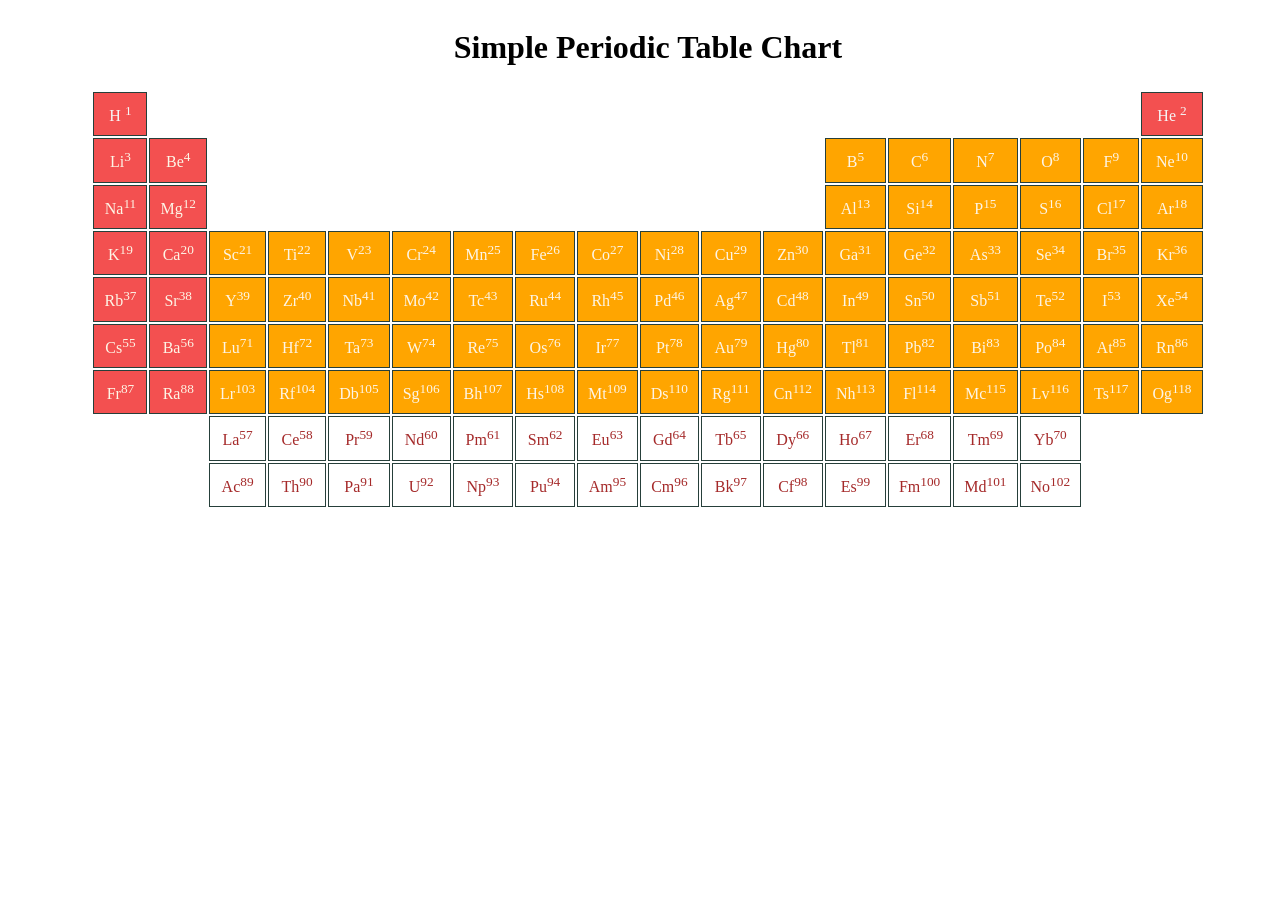
<file: index.html>
<!DOCTYPE html>
<html lang="en">
  <head>
    <meta charset="UTF-8" />
    <meta http-equiv="X-UA-Compatible" content="IE=edge" />
    <meta name="viewport" content="width=device-width, initial-scale=1.0" />
    <link rel="stylesheet" href="style.css" />
    <title>Simple Periodic Table Chart</title>
  </head>
  <body class="main">
    <h1 class="title">Simple Periodic Table Chart</h1>
    <div class="view">
      <table class="one">
        <tr class="two">
          <!-- <th colspan="20">Periodic Table Chart</th> -->
        </tr>
        <tr class="three">
          <td class="red">H <sup>1</sup></td>
          <td
            colspan="16"
            style="background-color: white; border: 1px solid white"
          ></td>
          <td class="red">He <sup>2</sup></td>
        </tr>
        <tr class="four">
          <td class="red">Li<sup>3</sup></td>
          <td class="red">Be<sup>4</sup></td>
          <td
            colspan="10"
            style="background-color: white; border: 1px solid white"
          ></td>
          <td>B<sup>5</sup></td>
          <td>C<sup>6</sup></td>
          <td>N<sup>7</sup></td>
          <td>O<sup>8</sup></td>
          <td>F<sup>9</sup></td>
          <td>Ne<sup>10</sup></td>
        </tr>
        <tr class="five">
          <td class="red">Na<sup>11</sup></td>
          <td class="red">Mg<sup>12</sup></td>
          <td
            colspan="10"
            style="background-color: white; border: 1px solid white"
          ></td>
          <td>Al<sup>13</sup></td>
          <td>Si<sup>14</sup></td>
          <td>P<sup>15</sup></td>
          <td>S<sup>16</sup></td>
          <td>Cl<sup>17</sup></td>
          <td>Ar<sup>18</sup></td>
        </tr>
        <tr class="six">
          <td class="red">K<sup>19</sup></td>
          <td class="red">Ca<sup>20</sup></td>
          <td>Sc<sup>21</sup></td>
          <td>Ti<sup>22</sup></td>
          <td>V<sup>23</sup></td>
          <td>Cr<sup>24</sup></td>
          <td>Mn<sup>25</sup></td>
          <td>Fe<sup>26</sup></td>
          <td>Co<sup>27</sup></td>
          <td>Ni<sup>28</sup></td>
          <td>Cu<sup>29</sup></td>
          <td>Zn<sup>30</sup></td>
          <td>Ga<sup>31</sup></td>
          <td>Ge<sup>32</sup></td>
          <td>As<sup>33</sup></td>
          <td>Se<sup>34</sup></td>
          <td>Br<sup>35</sup></td>
          <td>Kr<sup>36</sup></td>
        </tr>
        <tr class="seven">
          <td class="red">Rb<sup>37</sup></td>
          <td class="red">Sr<sup>38</sup></td>
          <td>Y<sup>39</sup></td>
          <td>Zr<sup>40</sup></td>
          <td>Nb<sup>41</sup></td>
          <td>Mo<sup>42</sup></td>
          <td>Tc<sup>43</sup></td>
          <td>Ru<sup>44</sup></td>
          <td>Rh<sup>45</sup></td>
          <td>Pd<sup>46</sup></td>
          <td>Ag<sup>47</sup></td>
          <td>Cd<sup>48</sup></td>
          <td>In<sup>49</sup></td>
          <td>Sn<sup>50</sup></td>
          <td>Sb<sup>51</sup></td>
          <td>Te<sup>52</sup></td>
          <td>I<sup>53</sup></td>
          <td>Xe<sup>54</sup></td>
        </tr>
        <tr class="eight">
          <td class="red">Cs<sup>55</sup></td>
          <td class="red">Ba<sup>56</sup></td>
          <td>Lu<sup>71</sup></td>
          <td>Hf<sup>72</sup></td>
          <td>Ta<sup>73</sup></td>
          <td>W<sup>74</sup></td>
          <td>Re<sup>75</sup></td>
          <td>Os<sup>76</sup></td>
          <td>Ir<sup>77</sup></td>
          <td>Pt<sup>78</sup></td>
          <td>Au<sup>79</sup></td>
          <td>Hg<sup>80</sup></td>
          <td>Tl<sup>81</sup></td>
          <td>Pb<sup>82</sup></td>
          <td>Bi<sup>83</sup></td>
          <td>Po<sup>84</sup></td>
          <td>At<sup>85</sup></td>
          <td>Rn<sup>86</sup></td>
        </tr>
        <tr class="nine">
          <td class="red">Fr<sup>87</sup></td>
          <td class="red">Ra<sup>88</sup></td>
          <td>Lr<sup>103</sup></td>
          <td>Rf<sup>104</sup></td>
          <td>Db<sup>105</sup></td>
          <td>Sg<sup>106</sup></td>
          <td>Bh<sup>107</sup></td>
          <td>Hs<sup>108</sup></td>
          <td>Mt<sup>109</sup></td>
          <td>Ds<sup>110</sup></td>
          <td>Rg<sup>111</sup></td>
          <td>Cn<sup>112</sup></td>
          <td>Nh<sup>113</sup></td>
          <td>Fl<sup>114</sup></td>
          <td>Mc<sup>115</sup></td>
          <td>Lv<sup>116</sup></td>
          <td>Ts<sup>117</sup></td>
          <td>Og<sup>118</sup></td>
        </tr>

        <tr class="ten">
          <td
            colspan="2"
            style="background-color: white; border: 1px solid white"
          ></td>
          <td>La<sup>57</sup></td>
          <td>Ce<sup>58</sup></td>
          <td>Pr<sup>59</sup></td>
          <td>Nd<sup>60</sup></td>
          <td>Pm<sup>61</sup></td>
          <td>Sm<sup>62</sup></td>
          <td>Eu<sup>63</sup></td>
          <td>Gd<sup>64</sup></td>
          <td>Tb<sup>65</sup></td>
          <td>Dy<sup>66</sup></td>
          <td>Ho<sup>67</sup></td>
          <td>Er<sup>68</sup></td>
          <td>Tm<sup>69</sup></td>
          <td>Yb<sup>70</sup></td>
          <td
            colspan="2"
            style="background-color: white; border: 1px solid white"
          ></td>
        </tr>
        <tr>
          <td
            colspan="2"
            style="background-color: white; border: 1px solid white"
          ></td>
          <td>Ac<sup>89</sup></td>
          <td>Th<sup>90</sup></td>
          <td>Pa<sup>91</sup></td>
          <td>U<sup>92</sup></td>
          <td>Np<sup>93</sup></td>
          <td>Pu<sup>94</sup></td>
          <td>Am<sup>95</sup></td>
          <td>Cm<sup>96</sup></td>
          <td>Bk<sup>97</sup></td>
          <td>Cf<sup>98</sup></td>
          <td>Es<sup>99</sup></td>
          <td>Fm<sup>100</sup></td>
          <td>Md<sup>101</sup></td>
          <td>No<sup>102</sup></td>
          <td
            colspan="2"
            style="background-color: white; border: 1px solid white"
          ></td>
        </tr>
      </table>
    </div>
  </body>
</html>
</file>
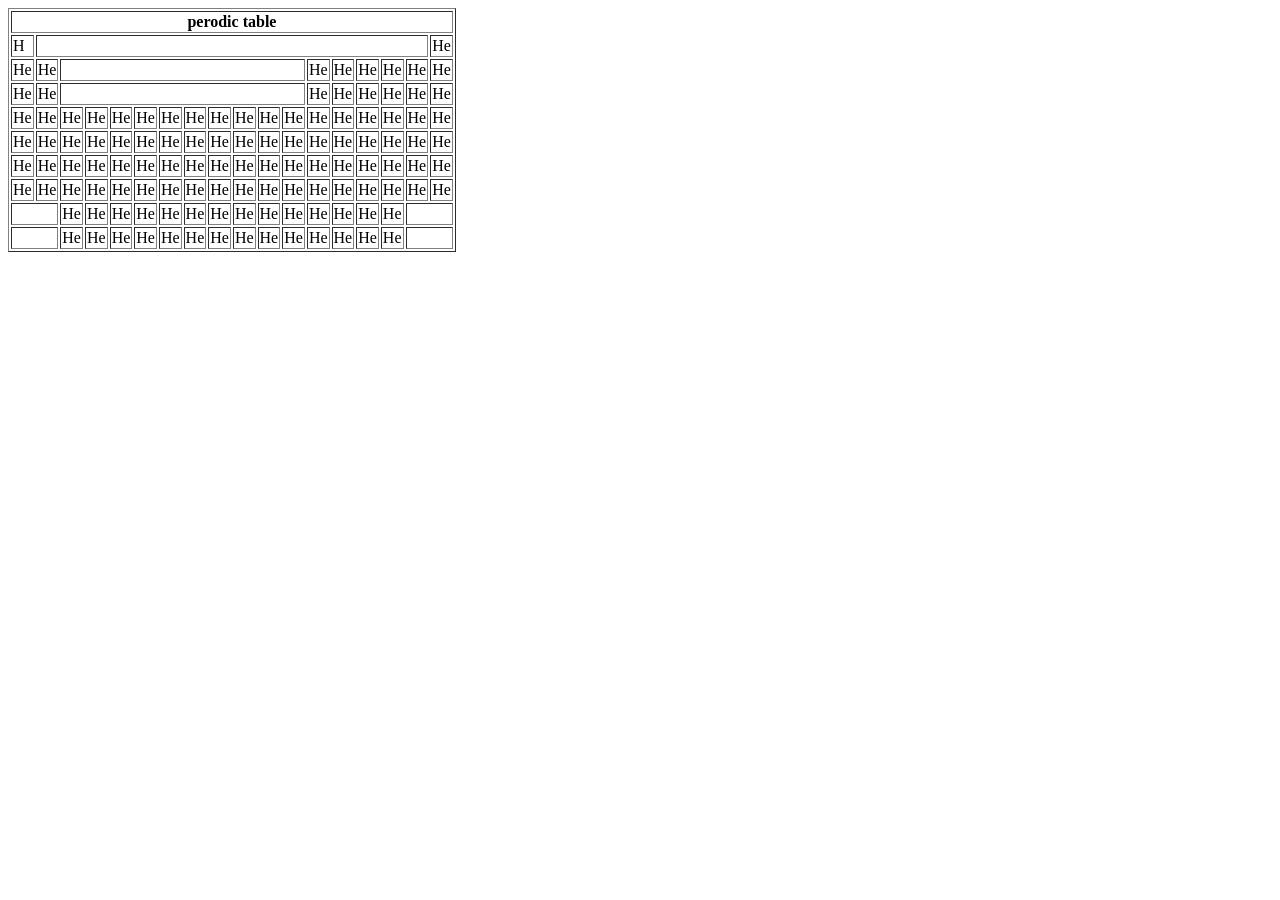
<file: youtubeClone.html>
<!DOCTYPE html>
<html>
    <head>
        <title>
            Perodic table
        </title>
    </head>
    <body>
        <table border="1px solid ">
            <tr>
                <th colspan="18">
                    perodic table
                </th>
            </tr>
            <tr>
                <td>H</td>
                <td colspan="16"></td>
                <td>He</td>
            </tr>
            <tr>
                <td>He</td>
                <td>He</td>
                <td colspan="10"></td>
                <td>He</td>
                <td>He</td>
                <td>He</td>
                <td>He</td>
                <td>He</td>
                <td>He</td>
            </tr>
            <tr>
                <td>He</td>
                <td>He</td>
                <td colspan="10"></td>
                <td>He</td>
                <td>He</td>
                <td>He</td>
                <td>He</td>
                <td>He</td>
                <td>He</td>
            </tr>
            <tr>
                <td>He</td>
                <td>He</td>
                <td>He</td>
                <td>He</td>
                <td>He</td>
                <td>He</td>
                <td>He</td>
                <td>He</td>
                <td>He</td>
                <td>He</td>
                <td>He</td>
                <td>He</td>
                <td>He</td>
                <td>He</td>
                <td>He</td>
                <td>He</td>
                <td>He</td>
                <td>He</td>
            </tr>
            <tr>
                <td>He</td>
                <td>He</td>
                <td>He</td>
                <td>He</td>
                <td>He</td>
                <td>He</td>
                <td>He</td>
                <td>He</td>
                <td>He</td>
                <td>He</td>
                <td>He</td>
                <td>He</td>
                <td>He</td>
                <td>He</td>
                <td>He</td>
                <td>He</td>
                <td>He</td>
                <td>He</td>
            </tr>
            <tr>
                <td>He</td>
                <td>He</td>
                <td>He</td>
                <td>He</td>
                <td>He</td>
                <td>He</td>
                <td>He</td>
                <td>He</td>
                <td>He</td>
                <td>He</td>
                <td>He</td>
                <td>He</td>
                <td>He</td>
                <td>He</td>
                <td>He</td>
                <td>He</td>
                <td>He</td>
                <td>He</td>
            </tr>
            <tr>
                <td>He</td>
                <td>He</td>
                <td>He</td>
                <td>He</td>
                <td>He</td>
                <td>He</td>
                <td>He</td>
                <td>He</td>
                <td>He</td>
                <td>He</td>
                <td>He</td>
                <td>He</td>
                <td>He</td>
                <td>He</td>
                <td>He</td>
                <td>He</td>
                <td>He</td>
                <td>He</td>
            </tr>
            <tr>
                <td colspan="2"></td>
                <td>He</td>
                <td>He</td>
                <td>He</td>
                <td>He</td>
                <td>He</td>
                <td>He</td>
                <td>He</td>
                <td>He</td>
                <td>He</td>
                <td>He</td>
                <td>He</td>
                <td>He</td>
                <td>He</td>
                <td>He</td>
                <td colspan="2"></td>
            </tr>
            <tr>
                <td colspan="2"></td>

                <td>He</td>
                <td>He</td>
                <td>He</td>
                <td>He</td>
                <td>He</td>
                <td>He</td>
                <td>He</td>
                <td>He</td>
                <td>He</td>
                <td>He</td>
                <td>He</td>
                <td>He</td>
                <td>He</td>
                <td>He</td>
                <td colspan="2"></td>
            </tr>
        </table>
        

    </body>
</html>
</file>
<file: style.css>
.main {
  width: 100%;
  display: flex;
  justify-content: center;
  align-items: center;
  flex-direction: column;
}
.one {
  color: brown;
  font-size: medium;

  text-align: center;
}

.two {
  background-color: yellowgreen;
  color: khaki;
  border-radius: 2px solid;
  font-size: medium;
}

.three {
  background-color: goldenrod;
  color: whitesmoke;
  font-size: medium;
}

.four {
  background-color: orange;
  color: oldlace;
  font-size: medium;
}

.five {
  background-color: orange;
  color: oldlace;
  font-size: medium;
}

.six {
  background-color: orange;
  color: oldlace;
  font-size: medium;
}

.seven {
  background-color: orange;
  color: oldlace;
  font-size: medium;
}

.eight {
  background-color: orange;
  color: oldlace;
  font-size: medium;
}

.nine {
  background-color: orange;
  color: oldlace;
  font-size: medium;
}

td {
  padding: 10px;
  margin: 100px;
  border: 1px solid white;
  border: 1px solid rgb(38, 63, 58);
}

.red {
  background-color: rgb(243, 80, 80);
}
</file>
